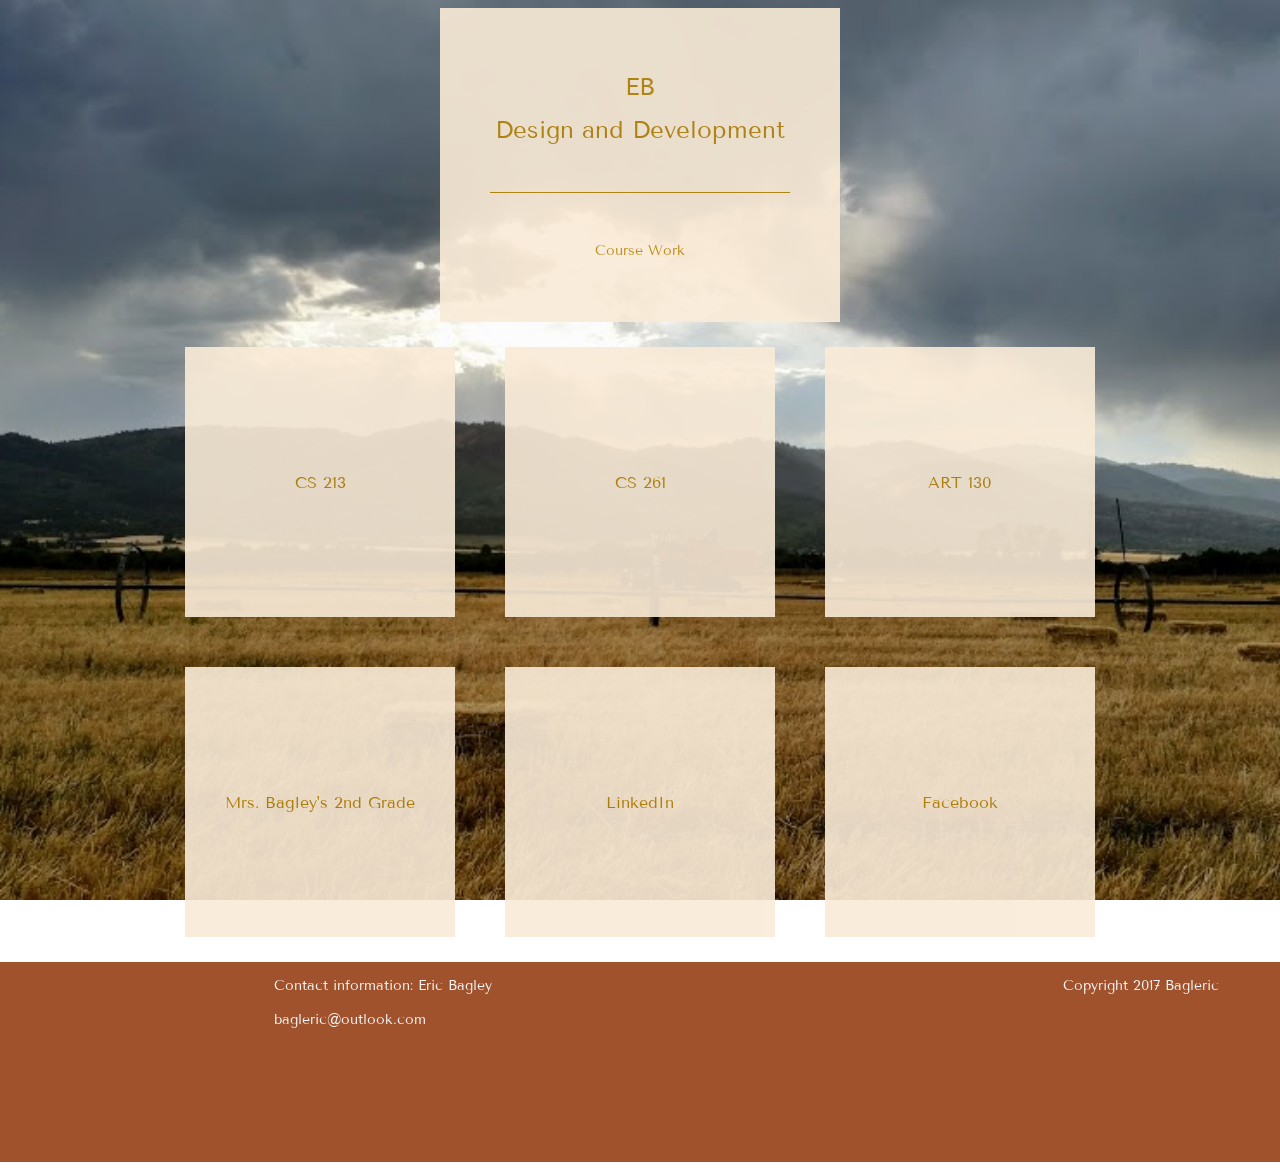
<file: index.html>
<!DOCTYPE html>
<html lang ="en">
<head>
<meta charset="utf-8"/>
<meta http-equiv="S-UA-Compativle" content="ie=edge" />
<title>EB Design and Development</title>
<link href="css/index.css" rel="stylesheet">
<link rel="stylesheet" type="text/css" href="//fonts.googleapis.com/css?family=Tenor+Sans" />
</head>

<body>
	<header class="container"><h1>EB</h1><h1> Design and Development</h1><br><h3 id="sub">Course Work</h3></header>
	<div class="parent">
	<a href="CS213index.html" class="subjectBox" ><div>CS 213</div></a>
	<a href="CIT261/CIT261index.html" class="subjectBox" ><div>CS 261</div></a>
	<a href="http://bagleric.myportfolio.com" class="subjectBox" ><div>ART 130</div></a>
	<a href="http://bagleric.wixsite.com/mrsbagleysclassroom" class="subjectBox" ><div>Mrs. Bagley's 2nd Grade</div></a>
	<a href="https://www.linkedin.com/in/bagleric/" class="subjectBox" ><div>LinkedIn</div></a>
	<a href="https://www.facebook.com/bagleric" class="subjectBox" ><div>Facebook</div></a>
	</div>
<footer>
<div> <p>Contact information: Eric Bagley</p>
<p>bagleric@outlook.com</p> </div>

<div><p>Copyright 2017 Bagleric</p></div>


	</footer>

</body>
</html>
</file>
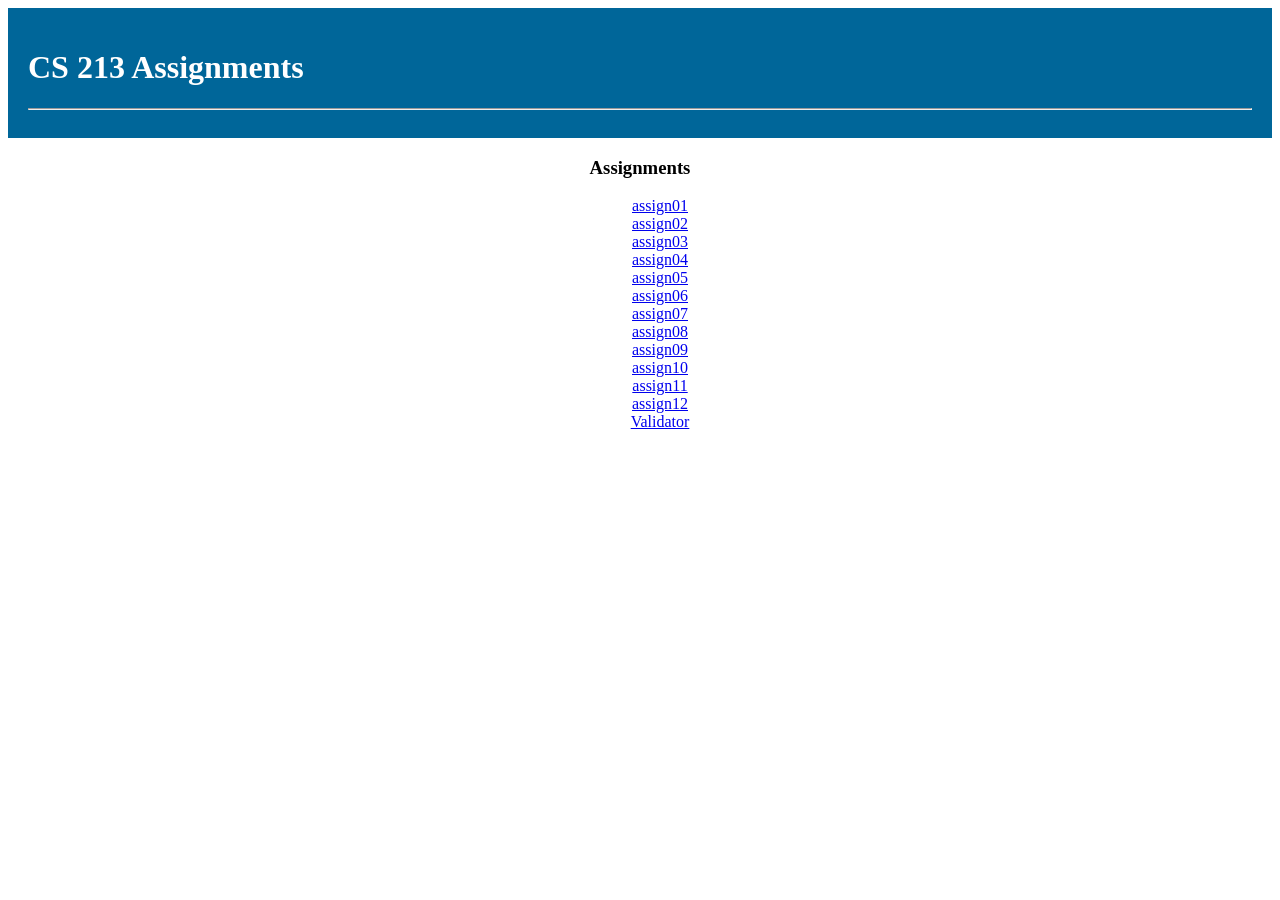
<file: CS213index.html>
<!DOCTYPE html>
<html lang ="en">
    <head>
        <meta charset="utf-8"/>
        <meta http-equiv="S-UA-Compativle" content="ie=edge" />
        <title>Eric Bagley's Assignments</title>
        <base href="http://157.201.194.254/~ebagley/" />
    </head>

    <body>
        <div style="background-color:#006699;color:white;padding:20px; ">
            <h1 style="  font-family: Century Gothic;">CS 213 Assignments</h1>
            <hr>
            </div>
        <div>
            <p>
                <center>
                    <h3 style="font-family: 'Century Gothic'">Assignments</h3>
                    <ul style="list-style-type:none">
                        <li><a href="assign01.html">assign01</a></li>
                        <li><a href="assign02.html">assign02</a></li>
                        <li><a href="assign03.html">assign03</a></li>
                        <li><a href="assign04.html">assign04</a></li>
                        <li><a href="assign05.html">assign05</a></li>
                        <li><a href="assign06.html">assign06</a></li>
                        <li><a href="assign07.html">assign07</a></li>
                        <li><a href="assign08.html">assign08</a></li>
                        <li><a href="assign09.html">assign09</a></li>
                        <li><a href="assign10.html">assign10</a></li>
                        <li><a href="assign11.html">assign11</a></li>
                        <li><a href="assign12.html">assign12</a></li>
                        <li><a href="validate_js.html">Validator</a></li>
                    </ul>
                </center>
            </p>
        </div>
</body>

    </html>
</file>
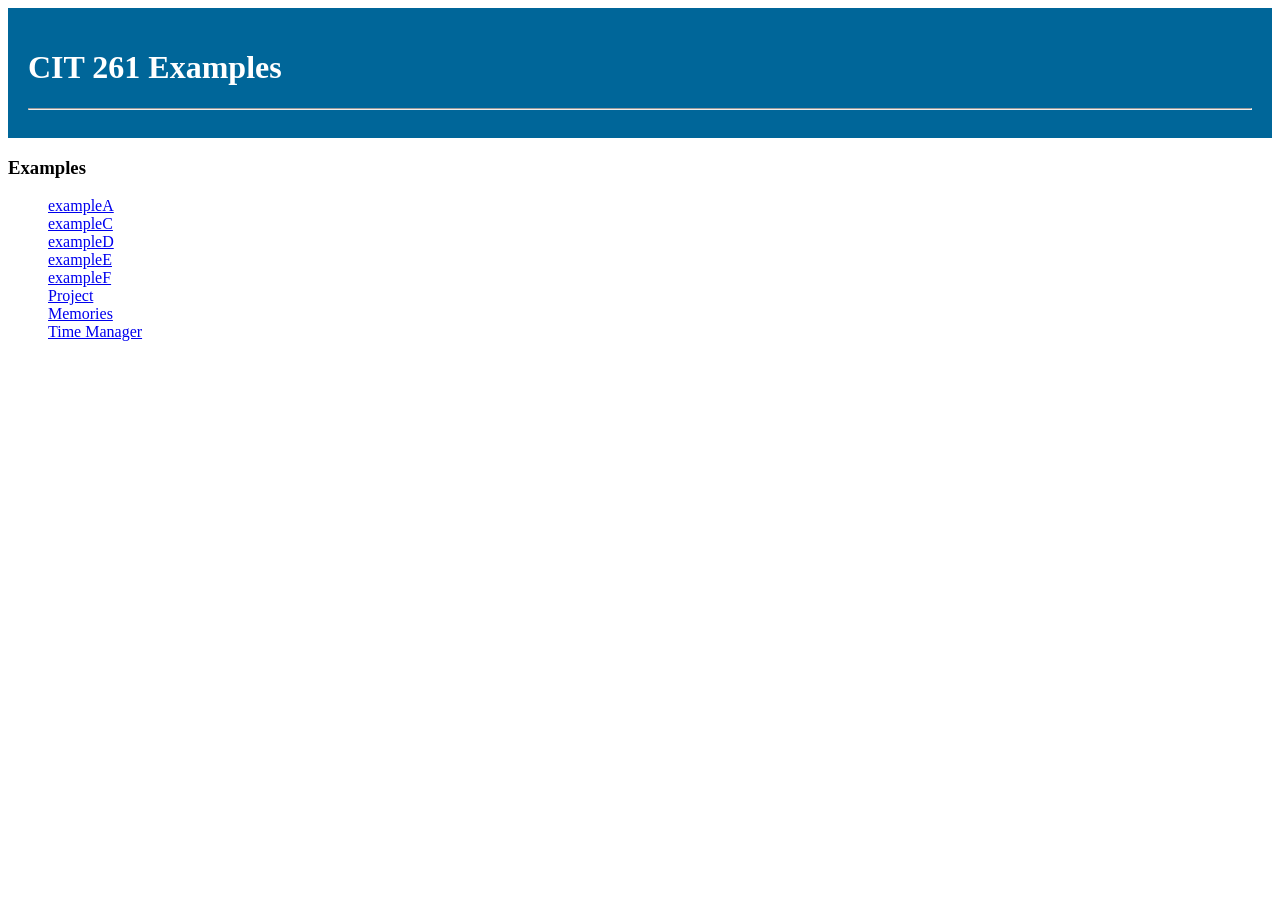
<file: CIT261/CIT261index.html>
<!DOCTYPE html>
<html lang ="en">
    <head>
        <meta charset="utf-8"/>
        <meta http-equiv="S-UA-Compativle" content="ie=edge" />
        <title>CIT 261 Examples</title>
    </head>

    <body>
        <div style="background-color:#006699;color:white;padding:20px; ">
            <h1 style="  font-family: Century Gothic;">CIT 261 Examples</h1>
            <hr>
            </div>
        <div>
            <h3 style="font-family: 'Century Gothic'">Examples</h3>
                    <ul style="list-style-type:none">
                        <li><a href="exampleA/exampleA.html">exampleA</a></li>
                        <li><a href="exampleC/exampleC.html">exampleC</a></li>
                        <li><a href="exampleD/exampleD.html">exampleD</a></li>
                        <li><a href="exampleE/exampleE.html">exampleE</a></li>
                        <li><a href="exampleF/exampleF.html">exampleF</a></li>
                        <li><a href="Project1-AJMusic/AJMusic.html">Project</a>
                         <li><a href="Memories/MemoriesTesting.html">Memories</a></li>
                         <li><a href="timeManager/timeManager.html">Time Manager</a></li>
                    </ul>
        </div>
</body>

    </html>
</file>
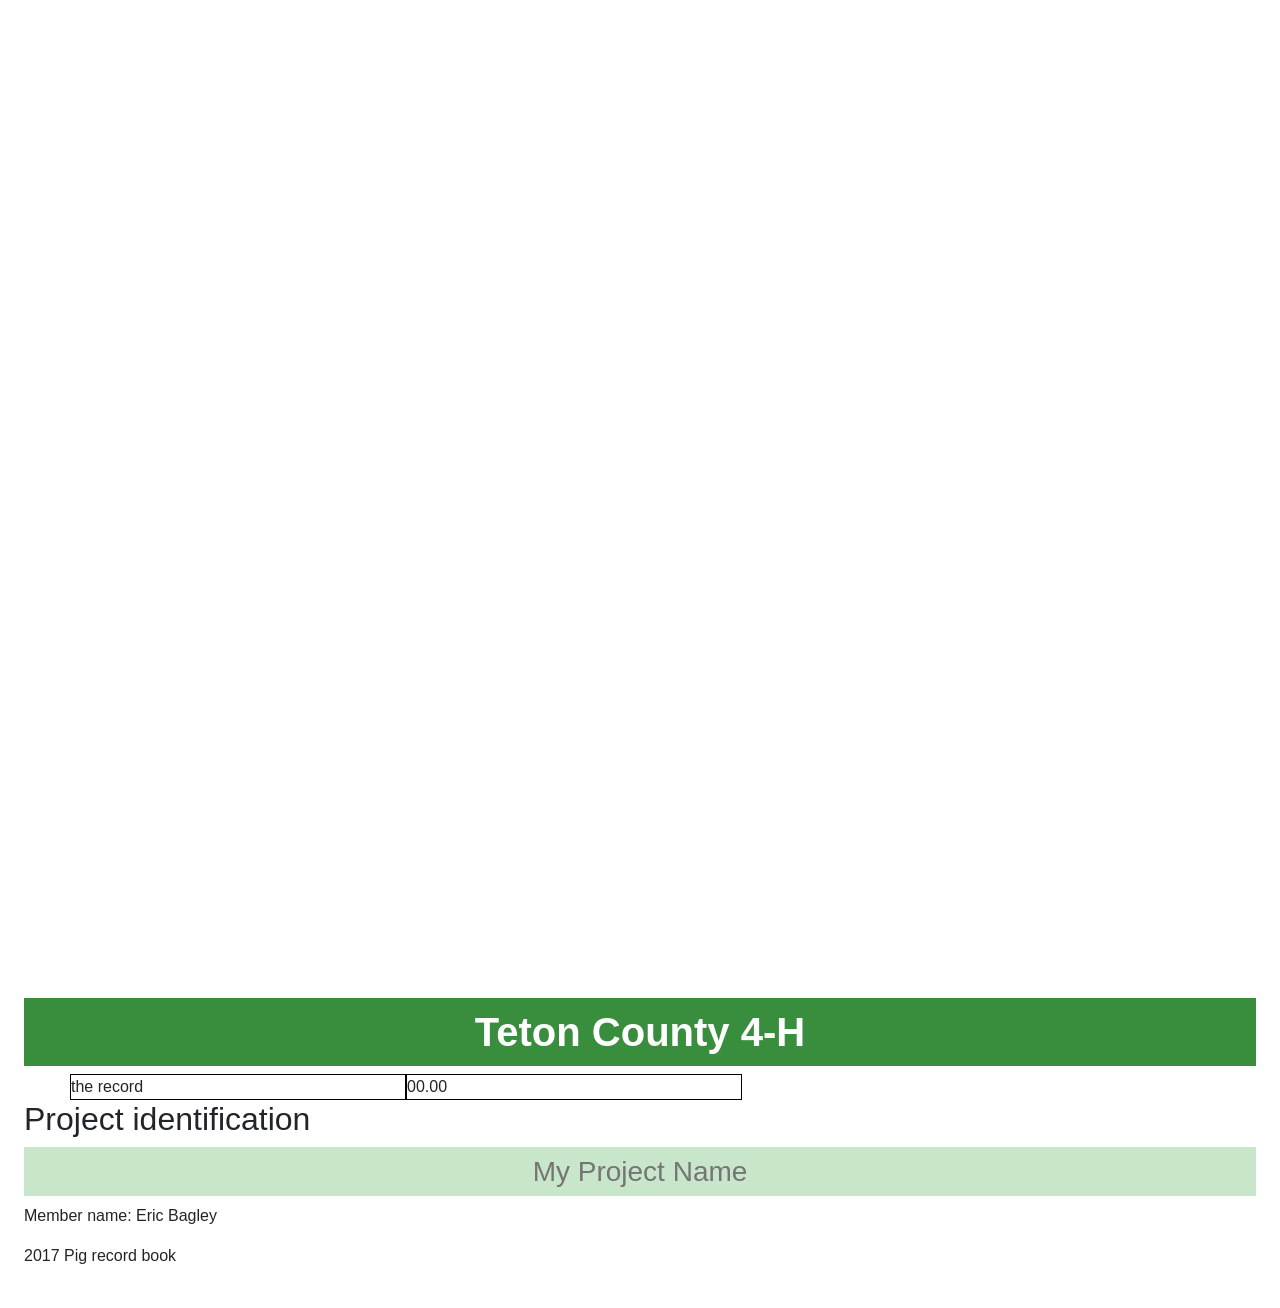
<file: seniorProject/example.html>
<!DOCTYPE html>
<html lang="en">
<head>
    <meta charset="UTF-8">
    <link rel="stylesheet" type="text/css" href="./main.css">
    <link rel="stylesheet" href="https://maxcdn.bootstrapcdn.com/bootstrap/4.0.0-beta.2/css/bootstrap.min.css" integrity="sha384-PsH8R72JQ3SOdhVi3uxftmaW6Vc51MKb0q5P2rRUpPvrszuE4W1povHYgTpBfshb" crossorigin="anonymous">
    <title>4-H Record Book</title>
</head>
<body>
   <div class="page"></div>
    <h1 class="sectionHeading textCenter">Teton County 4-H</h1>
    <div class="container">
    <div class="row">
    <div class="record">the record</div>
    <div class="record textRight">00.00</div>
    <div class="divider"></div>
    </div></div>
    <h2>Project identification</h2>
    <h3 class="tableHeading textCenter">My Project Name</h3>
    <p>Member name: Eric Bagley</p>
    <p>2017 Pig record book</p>
</body>
</html>
</file>
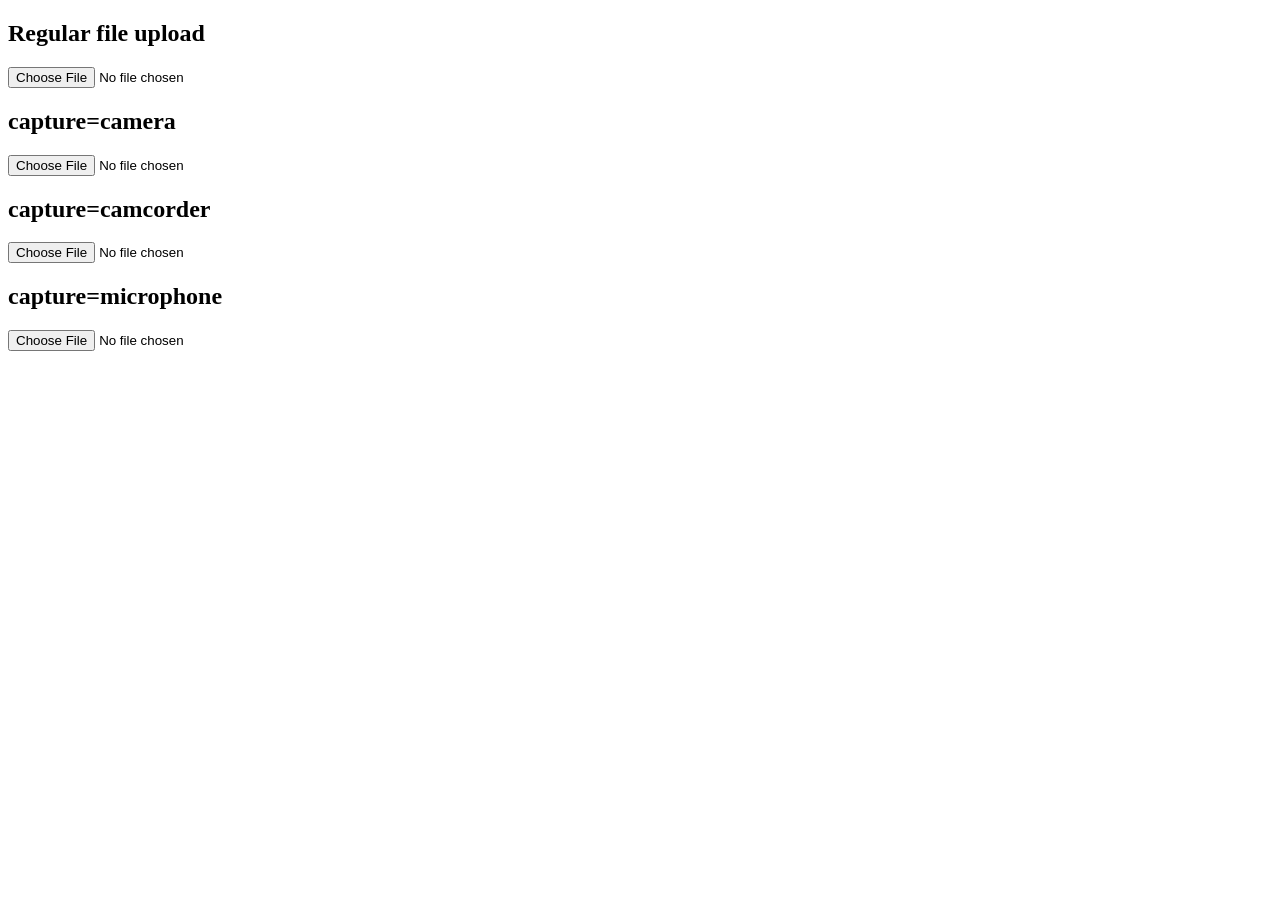
<file: tests/accessing camera.html>
<!DOCTYPE html>
<html>
    
    <head>
        <meta charset="utf-8">
        <title>using the camera</title>
    </head>
<body>
<form enctype="multipart/form-data" method="post">
  <h2>Regular file upload</h2>
  <input type="file"/>

  <h2>capture=camera</h2>
  <input type="file" accept="image/*;capture=camera"/>

  <h2>capture=camcorder</h2>
  <input type="file" accept="video/*;capture=camcorder"/>

  <h2>capture=microphone</h2>
  <input type="file" accept="audio/*;capture=microphone"/>
</form>

    </body>
</html>
</file>
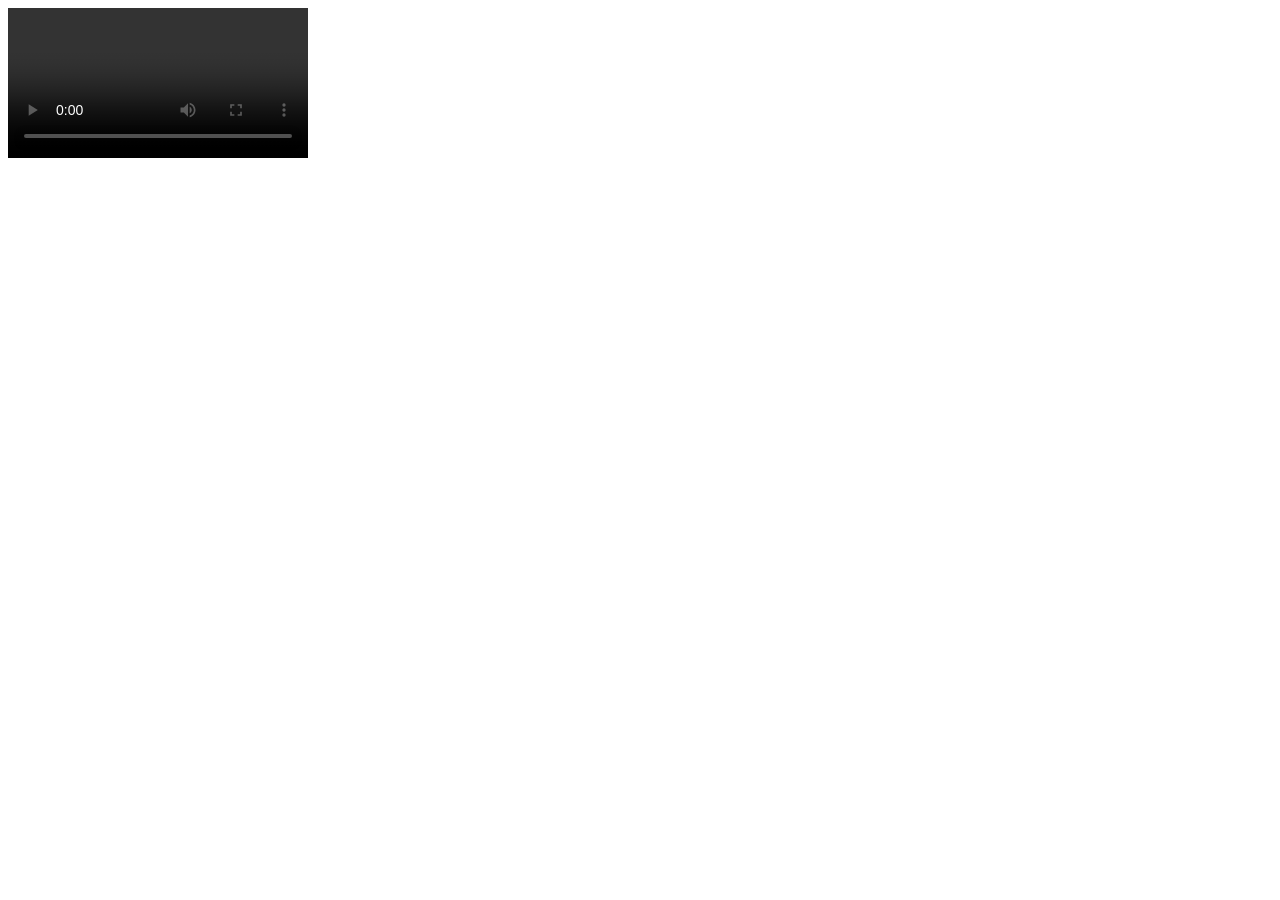
<file: tests/camera.html>
<!DOCTYPE html>
<html>
    
    <head>
        <meta charset="utf-8">
        <title>using the camera</title>

    </head>
<body>
<video controls autoplay></video>

<script>
  var errorCallback = function(e) {
    console.log('Unable to access camera.', e);
  };

  // Not showing vendor prefixes.
  navigator.getUserMedia({video: true, audio: true}, function(localMediaStream) {
    var video = document.querySelector('video');
    video.src = window.URL.createObjectURL(localMediaStream);

    // Note: onloadedmetadata doesn't fire in Chrome when using it with getUserMedia.
    // See crbug.com/110938.
    video.onloadedmetadata = function(e) {
      // Ready to go. Do some stuff.
    };
  }, errorCallback);
</script>
    </body>
</html>
</file>
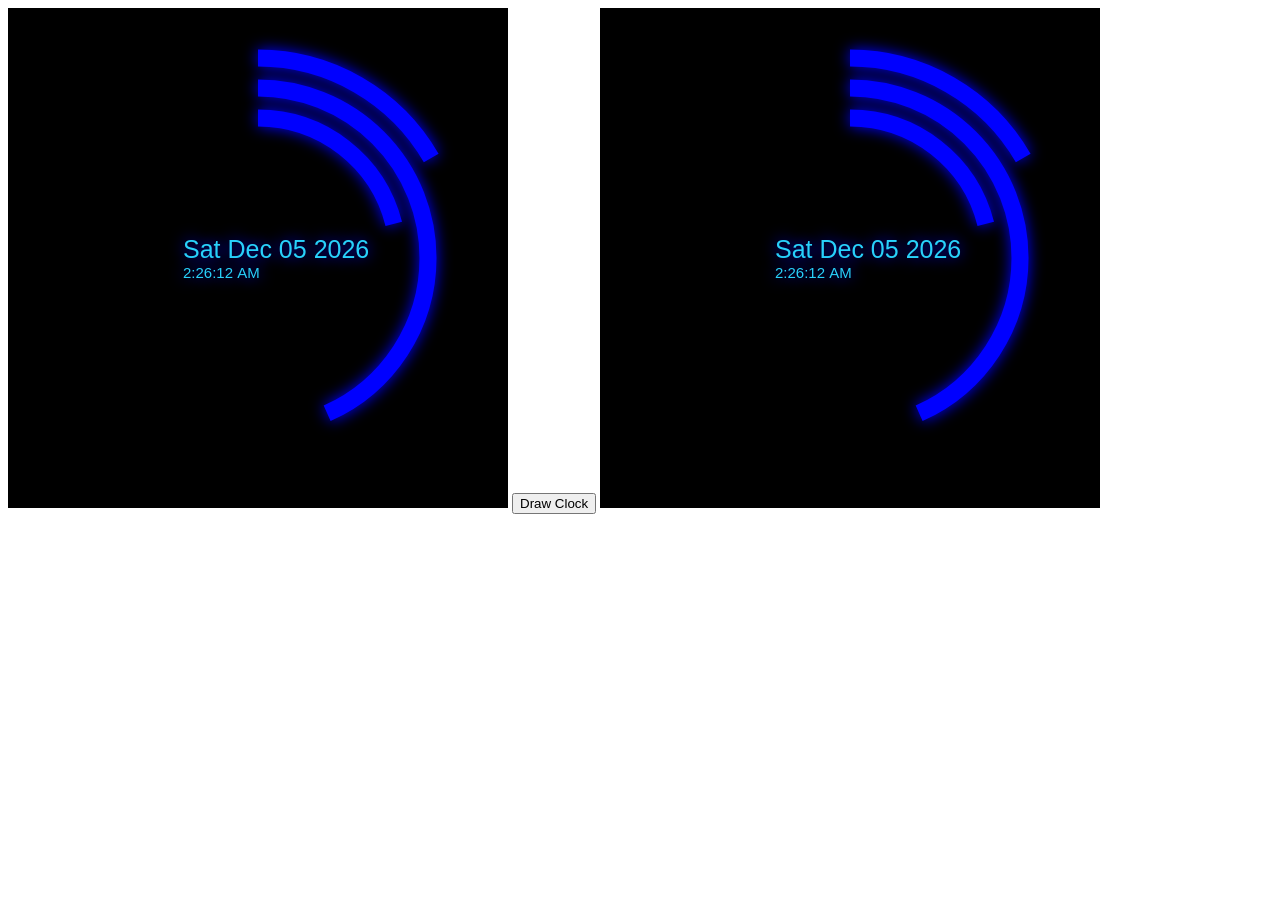
<file: CIT261/exampleA/Analog clock with canvas.html>
<!DOCTYPE html>
<html lang="en">

<head>
    <meta charset="UTF-8">
    <title>Canvas Practice</title>
</head>


<body onload="setInterval(renderTime, 40)">
    <canvas id="canvas" width="500" height="500"> You need to have canvas. </canvas>
    <button >Draw Clock</button>
    <img id="myImage"/>
</body>
<script>
    function degToRad(degree) {
        var factor = Math.PI / 180;
        return (degree * factor);
    }

    function renderTime() {
        var canvas = document.getElementById('canvas');
        var ctx = canvas.getContext('2d');
        ctx.strokeStyle = 'blue';
        ctx.lineWidth=17;
//        ctx.lineCap = 'round';
        ctx.shadowBlur=15;
        ctx.shadowColor='blue';
        var now = new Date();
        var today = now.toDateString();
        var time = now.toLocaleTimeString();
        var hours = now.getHours();
        var minutes = now.getMinutes();
        var seconds = now.getSeconds();
        var milliseconds = now.getMilliseconds();
        var newSeconds = seconds + (milliseconds/1000);
        //background
        ctx.fillStyle = 'black';
        ctx.fillRect(0,0,500,500);
        //hours
        ctx.beginPath();
        ctx.arc(250, 250, 200, degToRad(270), degToRad((hours % 12) * 30 - 90));
        ctx.stroke();
        //minutes
        ctx.beginPath();
        ctx.arc(250, 250, 170, degToRad(270), degToRad((minutes%60) * 6 - 90));
        ctx.stroke();
        //seconds
        ctx.beginPath();
        ctx.arc(250, 250, 140, degToRad(270), degToRad((newSeconds%60) * 6 - 90));
        ctx.stroke();
        // Date
        ctx.font = "25px Arial";
        ctx.fillStyle='#28d1fa';
        ctx.fillText(today, 175,250)
        
        // Time
                ctx.font = "15px Arial";
        ctx.fillStyle='#28d1fa';
        ctx.fillText(time, 175,270);
        
        var dataURL= canvas.toDataURL();
        document.getElementById("myImage").src = dataURL;
    }
   
</script>

</html>
</file>
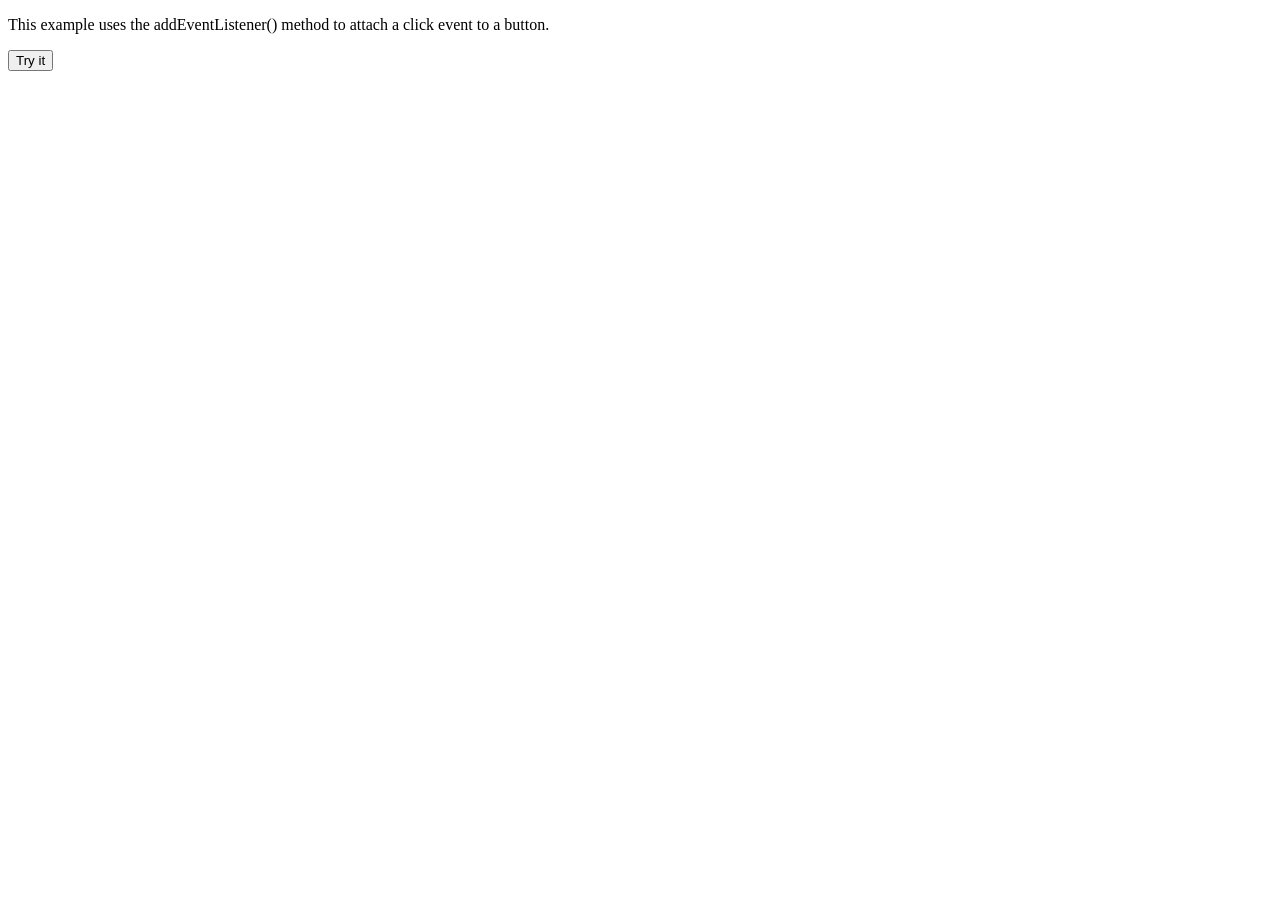
<file: CIT261/exampleC/exampleC.html>
<!DOCTYPE html>
<html>
<body>

<p>This example uses the addEventListener() method to attach a click event to a button.</p>

<button id="myBtn">Try it</button>

<p id="demo"></p>

<script src="example.js">
</script>

</body>
</html>
</file>
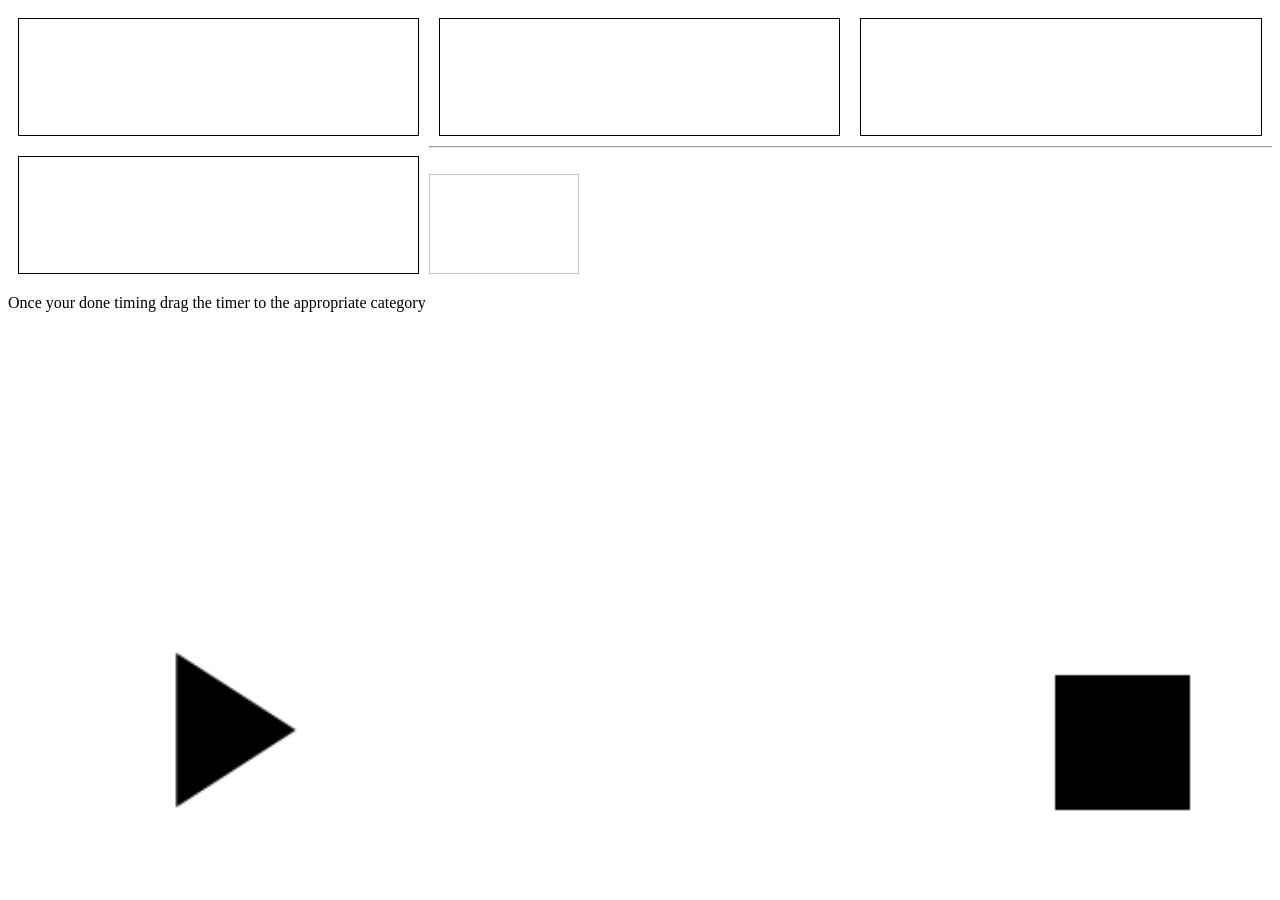
<file: CIT261/exampleE/timer.html>
<!DOCTYPE html>
<html>
<head>
 <link rel="stylesheet" href="timer.css" type="text/css">
</head>
<body onclick="setInterval(renderTime, 40)">
    
<!--    drag and drop features-->
   <div id="time1" class="tasks" ondrop="drop(event)" ondragover="allowDrop(event)">
        
   </div>
   
    <div id="time2" class="tasks" ondrop="drop(event)" ondragover="allowDrop(event)" ></div>
    <div id="time3" class="tasks" ondrop="drop(event)" ondragover="allowDrop(event)" ></div>
    <div id="time4" class="tasks" ondrop="drop(event)" ondragover="allowDrop(event)" ></div>
    <hr>
    <br>
    
<!--    canvas elements-->
   <canvas id="timer" width="300" height="100"> Your browser does not support canvas.</canvas>
  <img draggable="true" id="dragItem" ondragstart="drag(event)" >
<p>Once your done timing drag the timer to the appropriate category</p>
    <div class="controls">     <img  class="controlButtons" src="play.png" id="start">
    <img  class="controlButtons" src="pause.png" id="pause">
    <img  class="controlButtons" src="stop.png" id="stop">
    <img  class="controlButtons" src="delete.png" id="delete"></div>

    <script src="timer.js"></script>
    
</body>

</html>
</file>
<file: css/index.css>
@charset "utf-8";
/* CSS Document */
body{
	font-family:"Tenor Sans";
	background-image: url("../images/mountains.jpg");
	background-size: cover;
	background-repeat: no-repeat;
	background-position: center;
	background-attachment: fixed;
}
.header{
	background-color:antiquewhite;
}

.subjectBox{
	display: flex;
	height:250px;
	width: 250px;
	background-color: antiquewhite;
	opacity: .9;
	margin: 25px;
	padding: 10px;
	text-align: center;
	color:darkgoldenrod;
	justify-content: center;
	align-items: center;
	text-decoration: none;
}
.container{
	background-color: antiquewhite;
	opacity: .9;
	max-width: 300px;
	padding: 50px;
	text-align: center;
	margin: auto;
	color:darkgoldenrod 
}
.parent{
	display:flex;
	flex-wrap: wrap;
	justify-content: center;
	width: 1000px;
	margin: 0 auto;
	
			
}
#sub {
	padding-top: 50px;
	border-top: thin solid darkgoldenrod;
}
.title{
	text-align: center;
}
h1 {
	font-family: "Tenor Sans";
	font-size: 24px;
	font-style: normal;
	font-variant: normal;
	font-weight: 500;
	line-height: 26.4px;
}
h3 {
	font-family: "Tenor Sans";
	font-size: 14px;
	font-style: normal;
	font-variant: normal;
	font-weight: 500;
	line-height: 15.4px;
}
p {
	font-family: "Tenor Sans";
	font-size: 14px;
	font-style: normal;
	font-variant: normal;
	font-weight: 400;
	line-height: 20px;
}
blockquote {
	font-family: "Tenor Sans";
	font-size: 21px;
	font-style: normal;
	font-variant: normal;
	font-weight: 400;
	line-height: 30px;
}
pre {
	font-family: "Tenor Sans";
	font-size: 13px;
	font-style: normal;
	font-variant: normal;
	font-weight: 400;
	line-height: 18.5714px;
}
footer{
	background-color: sienna;
	height: 200px;
	width:120%;
	margin-left:-20px;
	display: flex;
	flex-wrap: wrap;
	color:whitesmoke;
	align-content: stretch;
	justify-content:space-around;
	
}
</file>
<file: seniorProject/main.css>
body{
    padding:.25in;
    margin:.25in;
}

h1{
    font-size: 32px;
}
h2{
    font-size: 28px;
}
h3{
    font-size: 24px;
}
h4{
    font-size: 20px;
}
h5{
    font-size: 16px;
}
h6{
    font-size: 12px;
}

.page{
    height: 9.75in;
    width: 7.25in;
/*
    border-style: solid;
    border-color: #388E3C;
    border-width: thick;
*/
    margin: .2in;
}
.italic{
    font-style: italic;
}
.textCenter{
    text-align: center;
}

.sectionHeading{
    background: #388E3C;
    color: white;
    font-weight: bold;
    padding: 10px
}

.tableHeading{
    background: #C8E6C9;
    color: #757575;
    padding: 8px;
}

.record{
    width: 3.5in;
    border: 1px solid black;
}
.divider{
    height:2px;
    width: auto;
}

textRight{
    text-align: right;
}

.indent1{
    margin-left: .5in;
}
.indent2{
    margin-left: 1in;
}
.dark-primary-color    { background: #388E3C; }
.default-primary-color { background: #4CAF50; }
.light-primary-color   { background: #C8E6C9; }
.text-primary-color    { color: #FFFFFF; }
.accent-color          { background: #607D8B; }
.primary-text-color    { color: #212121; }
.secondary-text-color  { color: #757575; }
.divider-color         { border-color: #BDBDBD; }
</file>
<file: CIT261/exampleE/timer.css>
body {}
       
       .tasks {
           float: left;
           width: 30%;
           height: 1in;
           margin: 10px;
           padding: 10px;
           border: 1px solid black;
       }
       
       canvas {
           display: none;
       }
       
       #dragItem {
           width: 150px;
           height: 100px;
       }
       
       #pause {
           visibility: hidden;
           z-index: 2;
           width: 175px;
           height: 175px;
           bottom: 70px;
           position: fixed;
       }
       
       #start {
           width: 200px;
           height: 200px;
           visibility: visible;
           z-index: 1;
           bottom: 70px;
           position: fixed;
       }
       
       #stop {
           width: 175px;
           height: 175px;
           bottom: 70px;
           position: fixed;
           right: 70px
       }

        #delete {
           width: 175px;
           height: 175px;
           bottom: 70px;
           position: fixed;
           right: 70px;
            visibility: hidden;
       }

       .controls {
           width: 70%;
           padding: 5%;
           margin: 5%;
           display: block;
           position: absolute;
           bottom: 0;
           float: left;
       }
       /*
.controlButtons{
    width: 200px;
    height: 200px;
}*/
</file>
